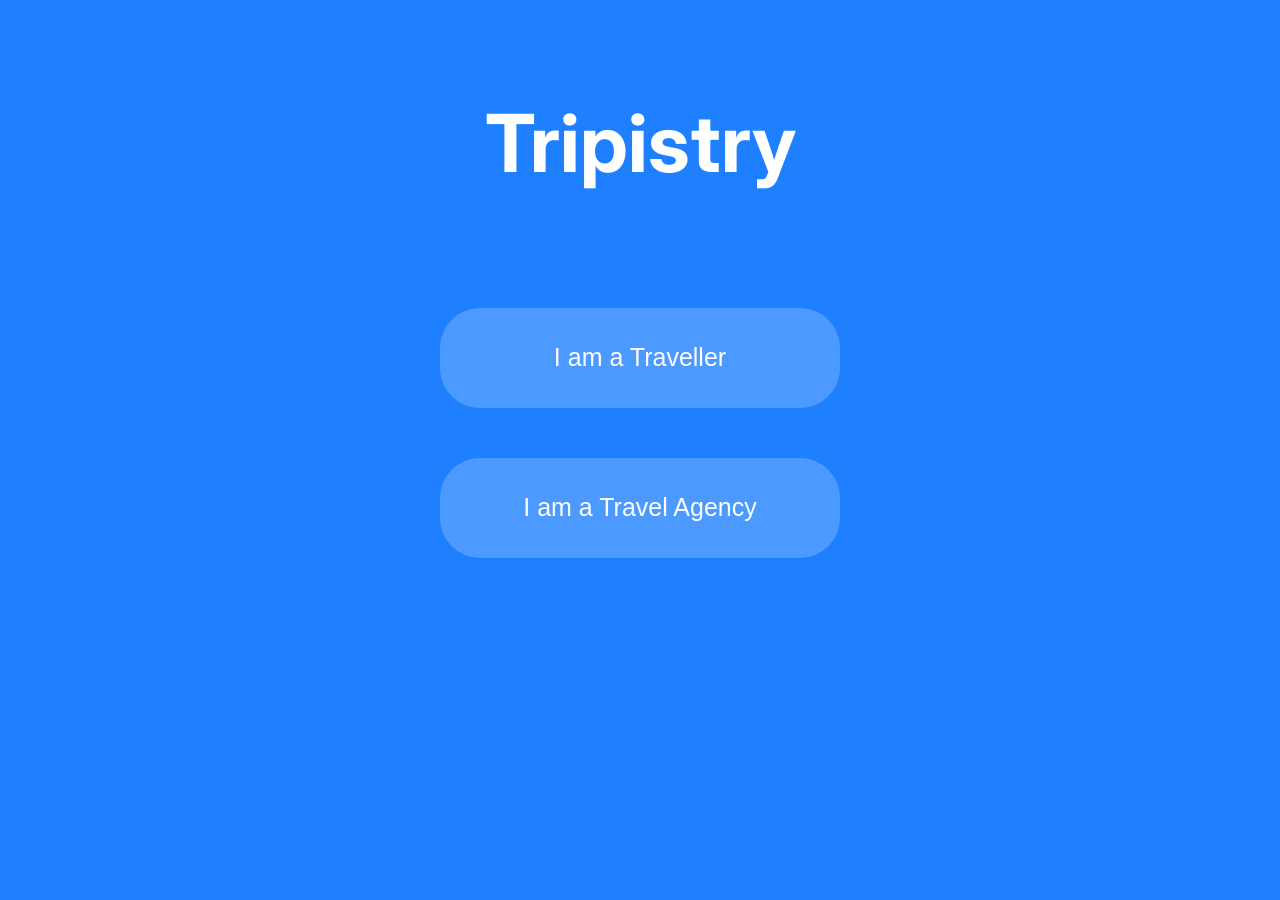
<file: index.html>
<!doctype html>
<html>
  <head>
    <style>
      body {
        display: flex;
        flex-direction: column;
        justify-content: center;
        align-items: center;
        gap: 50px;
        padding: 20px;
        font-family: "Inter", sans-serif;
        background-color: #1F80FF;
      }
      h2{
        color: white;
        font-size: 80px;
      }
      button{
        padding: 10px;
        border-radius: 40px;
        border:none;
        width: 400px;
        height: 100px;
        background: rgba(255, 255, 255, 0.2);
        color: white;
        font-size: 25px;
      }
      button:hover{
        background: rgba(255, 255, 255, 0.4)
      }
    </style>
    <title>Tripistry Home</title>
    <link rel="stylesheet" href="https://fonts.googleapis.com/css2?family=Inter:wght@400;500;600&display=swap" />
  </head>
  <body>
    
    <h2>Tripistry</h2>
    <a href = "traveller/loginTraveller.php"><button>I am a Traveller</button></a>
    <a href = "agent/loginAgency.php"><button>I am a Travel Agency</button></a>
  </body>

</html>
</file>
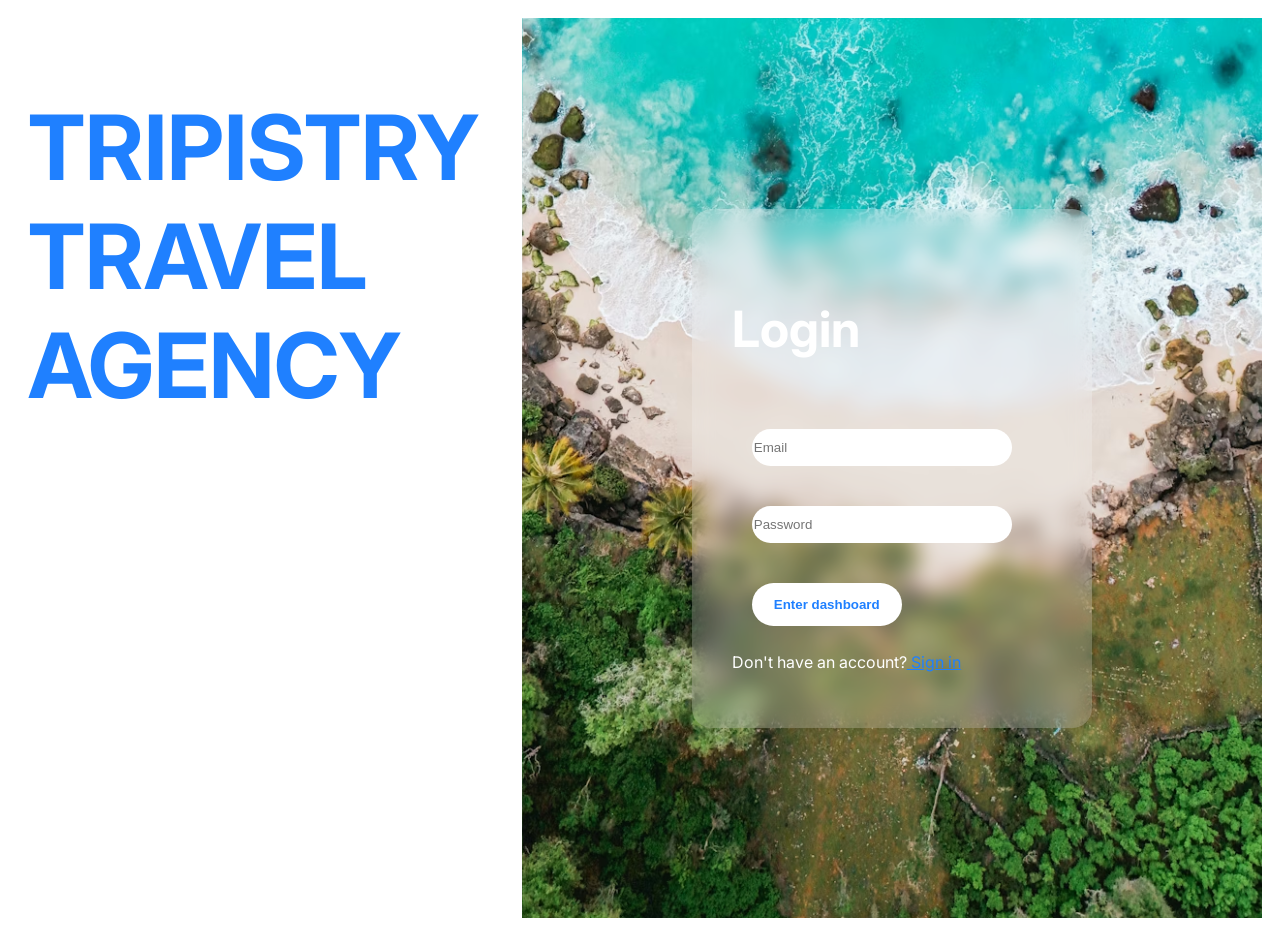
<file: loginClient.html>
<!doctype html>
<html>
  <head>
    <title>Tripistry Agency Login</title>
    <link rel="stylesheet" href="css/homePage.css" />
    <link rel="stylesheet" href="https://fonts.googleapis.com/css2?family=Inter:wght@400;500;600&display=swap" />
  </head>
  <body>
    <div class = "page">
      <div class = "left-section">
        <h2>TRIPISTRY TRAVEL AGENCY</h2>
      </div>
      <div class = "right-section">
        <div class = "login-card">
          <h3>Login</h3>
          <form action = "server/loginapi.php" method = "POST">
            <input type = "email" name="email" placeholder = "Email" required>
            <input type = "password" name="password" placeholder = "Password" required>
            <button type="submit" class="agent-button">Enter dashboard</button>
          </form>
            <p>Don't have an account?<a href = "signUpClient.html"> Sign in </a></p>
        </div>
      </div>
    </div>
  </body>

</html>
</file>
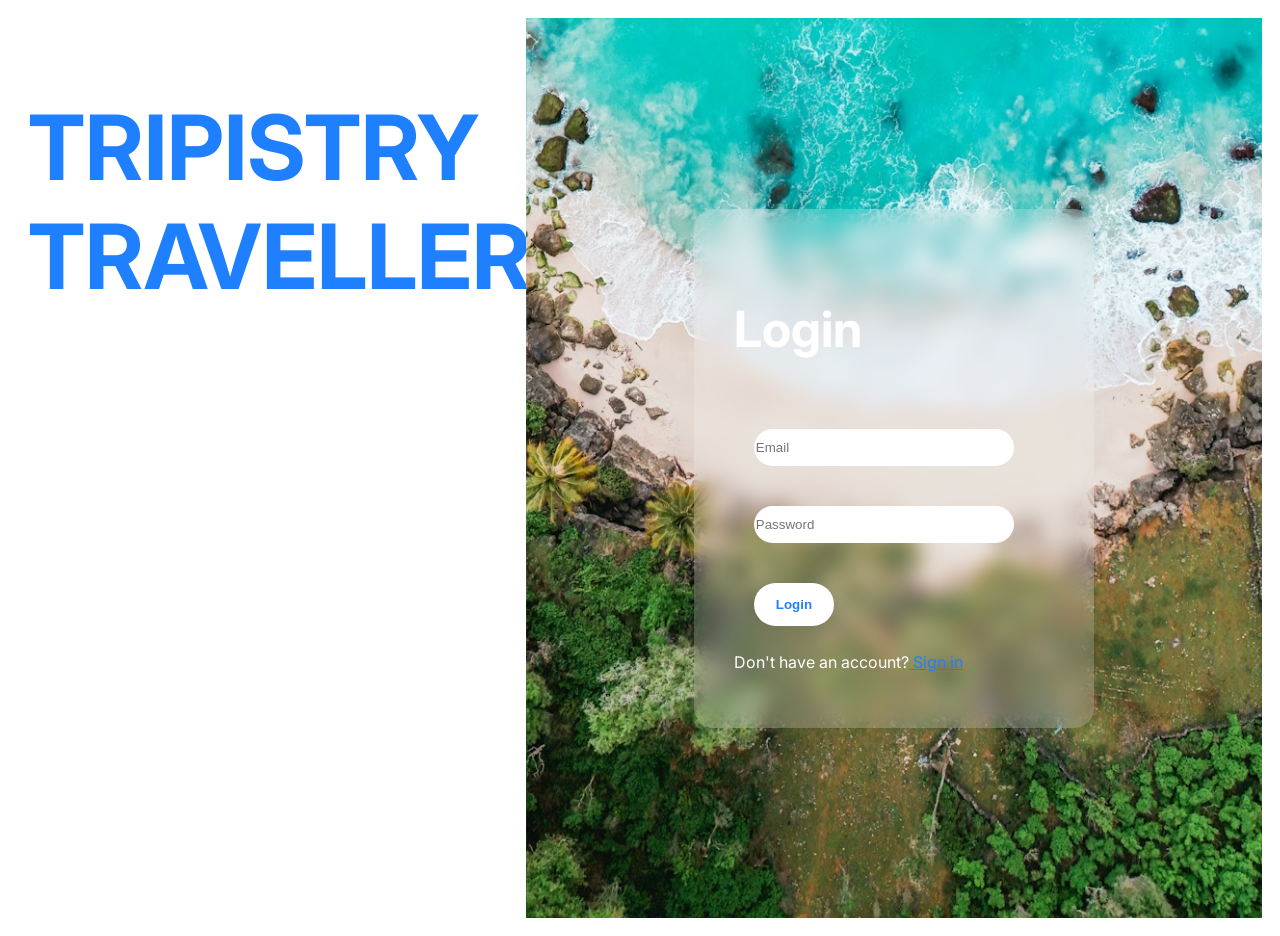
<file: loginUser.html>
<!doctype html>
<html>
  <head>
    <title>Traveller Login</title>
    <link rel="stylesheet" href="css/homePage.css" />
    <link rel="stylesheet" href="https://fonts.googleapis.com/css2?family=Inter:wght@400;500;600&display=swap" />
  </head>
  <body>
    <div class = "page">
      <div class = "left-section">
        <h2>TRIPISTRY TRAVELLER</h2>
      </div>
      <div class = "right-section">
        <div class = "login-card">
          <h3>Login</h3>
          <form action="api.php" method="POST">
          <input type = "email" name="email" placeholder = "Email" required>
          <input type = "password" name="password" placeholder = "Password" required>
          <button type="submit" class="agent-button">Login</button>
          </form>
          <p>Don't have an account?<a href = "signUpUser.html"> Sign in </a></p>
        </div>
      </div>
    </div>
  </body>

</html>
</file>
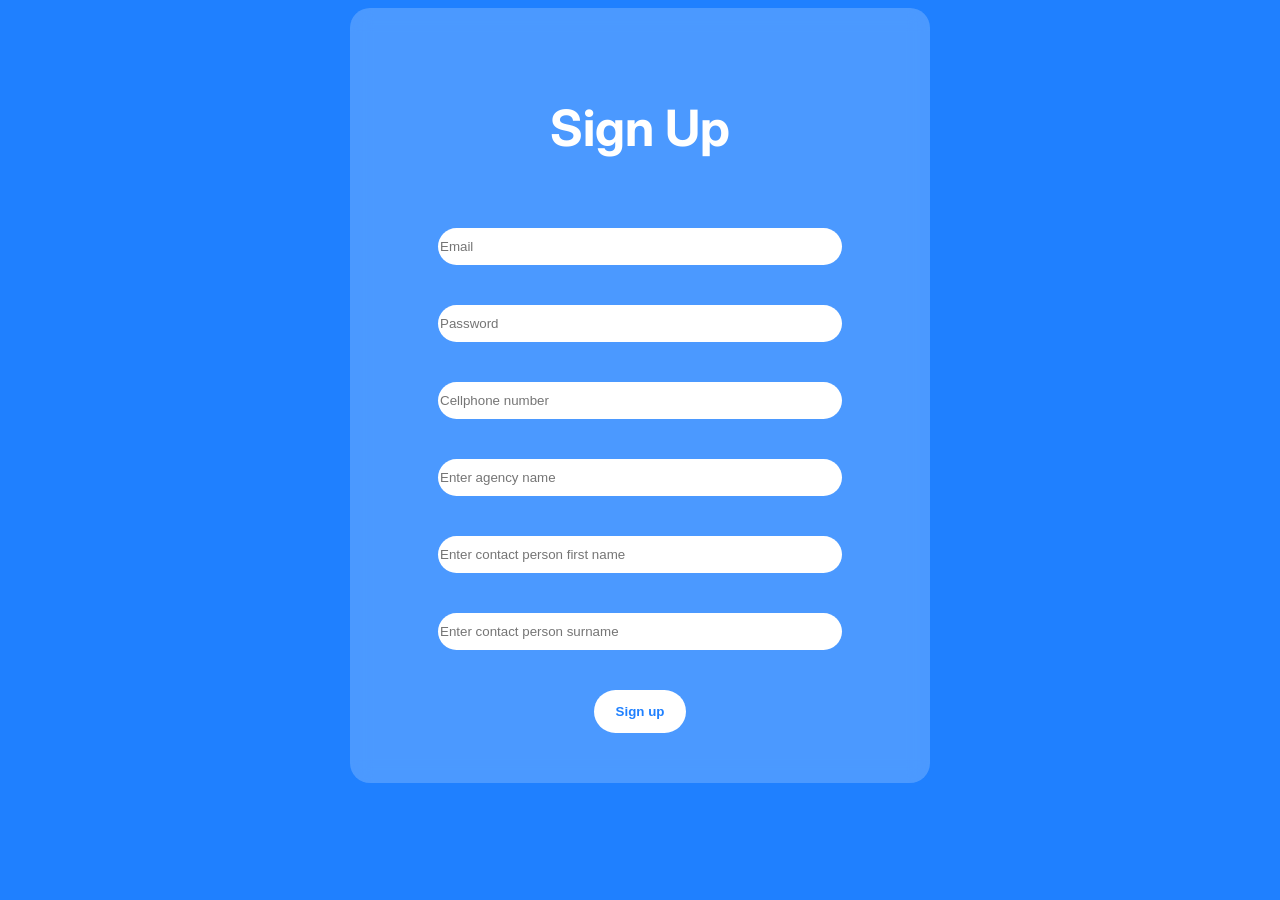
<file: signUpClient.html>
<!doctype html>
<html>
  <head>
    <title>Travel Agency Signup</title>
    <link rel="stylesheet" href="css/homePage.css" />
    <link rel="stylesheet" href="css/signUp.css" />
    <link rel="stylesheet" href="https://fonts.googleapis.com/css2?family=Inter:wght@400;500;600&display=swap" /> 
  </head>

  <div class = "login-card" style = "width: 500px">
    <form action="api.php" method="POST">
      <h3>Sign Up</h3>
        <input type = "email" name="email" placeholder = "Email" required>
        <input type = "password" name="password" placeholder = "Password" required>
        <input type="text" name = "cell" placeholder="Cellphone number" required>
        <input type="text" name="aName" placeholder="Enter agency name">
        <input type="text" name="cfname" placeholder="Enter contact person first name">
        <input type="text" name="clname" placeholder="Enter contact person surname">
        <input type="hidden" name="User_type" value="Traveller">
              <button type="submit" class="agent-button">Sign up</button>
    </form>
  </div>
</html>
</file>
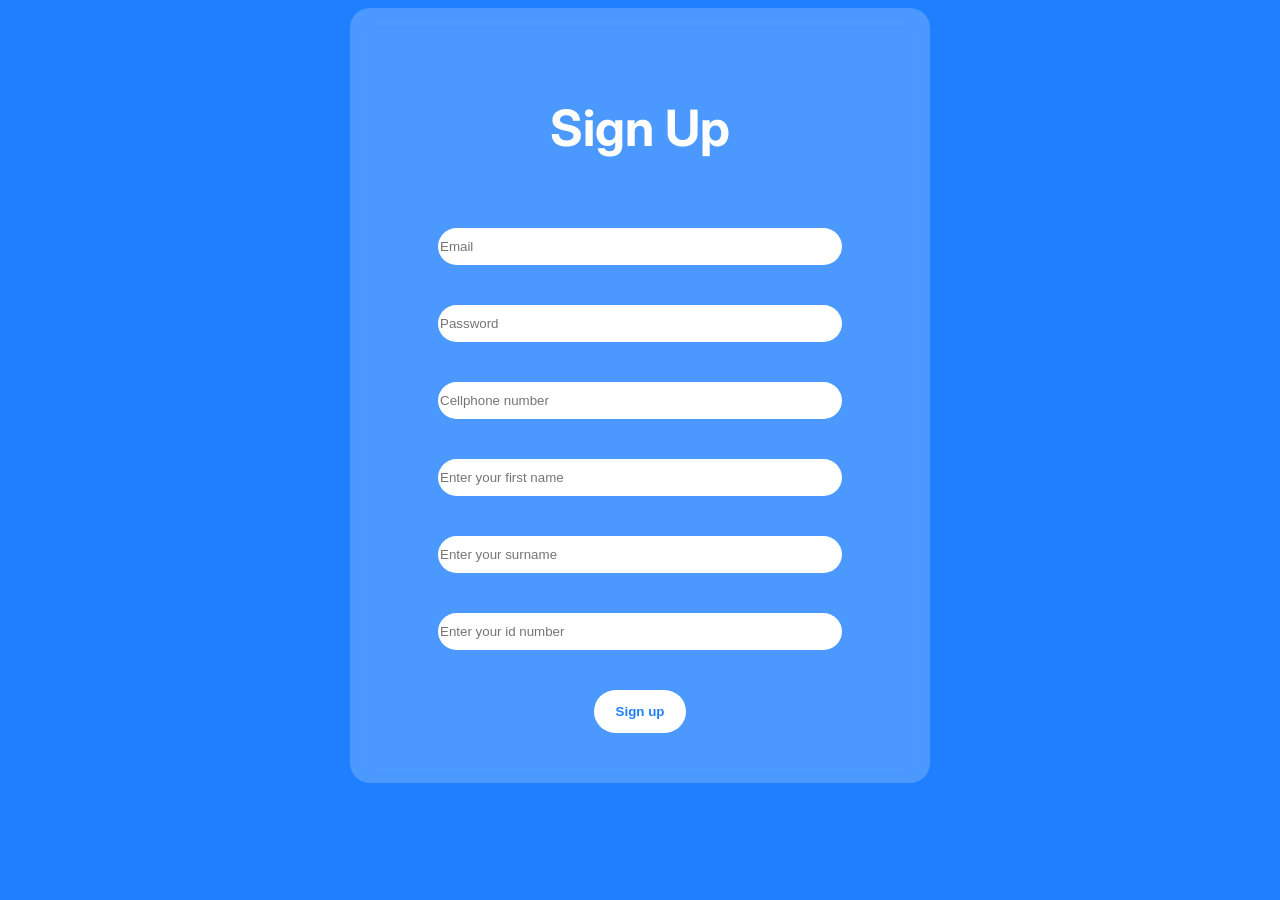
<file: signUpUser.html>
<!doctype html>
<html>
  <head>
    <title>Traveller Signup</title>
    <link rel="stylesheet" href="css/homePage.css" />
    <link rel="stylesheet" href="css/signUp.css" />
    <link rel="stylesheet" href="https://fonts.googleapis.com/css2?family=Inter:wght@400;500;600&display=swap" /> 
  </head>

  <div class = "login-card" style = "width: 500px">
    <form action="api.php" method="POST">
      <h3>Sign Up</h3>
        <input type = "email" name="email" placeholder = "Email" required>
        <input type = "password" name="password" placeholder = "Password" required>
        <input type="text" name = "cell" placeholder="Cellphone number" required>
        <input type="text" name="fname" placeholder="Enter your first name" required>
        <input type="text" name="lname" placeholder="Enter your surname" required>
        <input type="text" name="id_number" placeholder="Enter your id number" required>
        <input type="hidden" name="type" value="register" required>
        <input type="hidden" name="User_type" value="Traveller" required>
      <button type="submit" class="agent-button">Sign up</button>
    </form>
  </div>
</html>
</file>
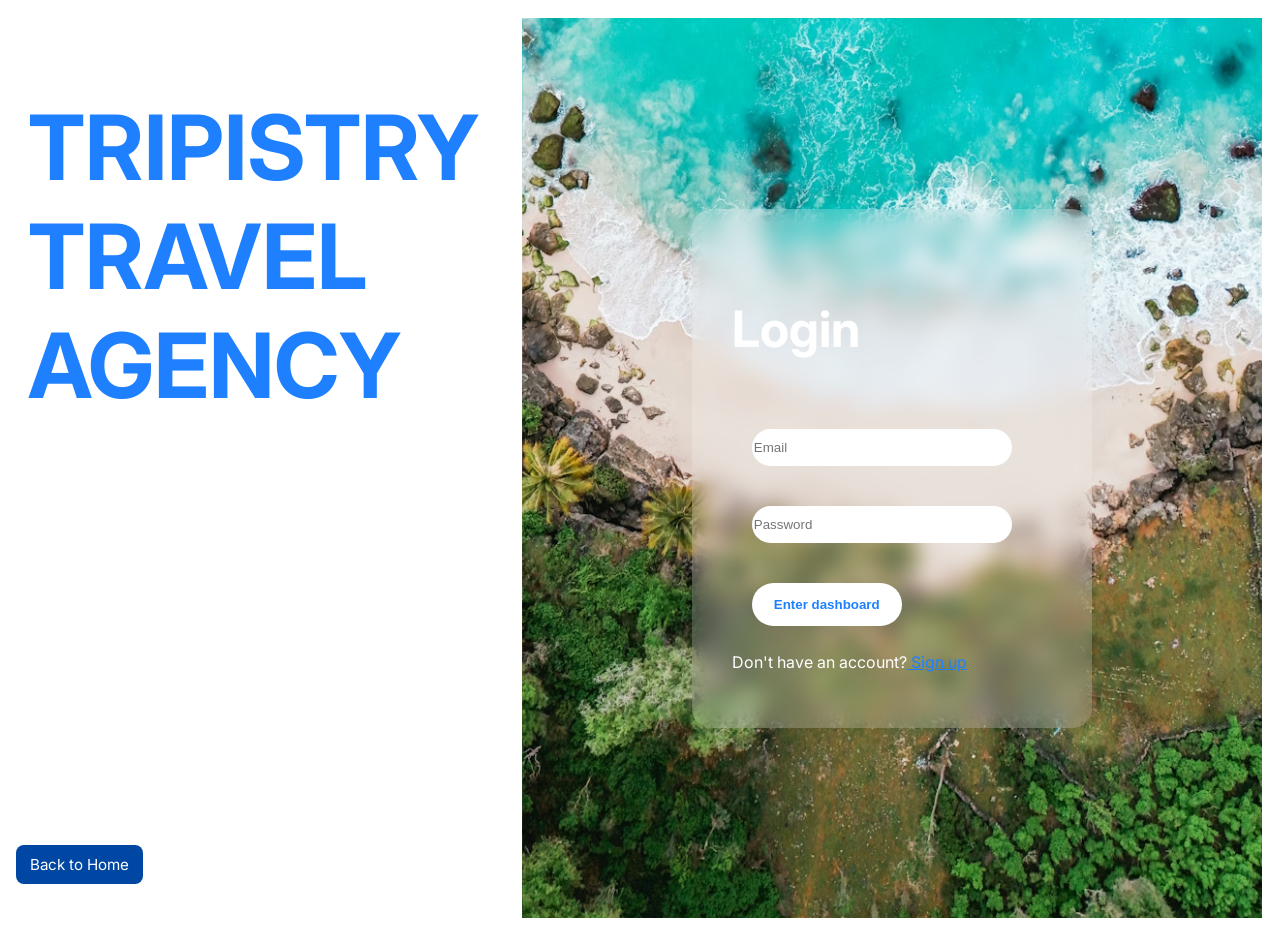
<file: agent/loginAgency.html>
<!doctype html>
<html>
  <head>
    <title>Tripistry Agency Login</title>
    <link rel="stylesheet" href="../css/homePage.css" />
    <link rel="stylesheet" href="https://fonts.googleapis.com/css2?family=Inter:wght@400;500;600&display=swap" />
  </head>
  <body>
    <div class = "page">
      <div class = "left-section">
        <h2>TRIPISTRY TRAVEL AGENCY</h2>
      </div>
      <div class = "right-section">
        <div class = "login-card">
          <h3>Login</h3>
          <form id="loginForm">
            <input type="hidden" name="type" value="login">
            <input type="hidden" name="user_type" value="Travel Agency">
            
            <input type = "email" name="email" placeholder = "Email" required>
            <input type = "password" name="password" placeholder = "Password" required>
            <button type="submit" class="agent-button">Enter dashboard</button>
          </form>
            <p>Don't have an account?<a href = "signUpAgency.html"> Sign up </a></p>
            <script src="./js/loginAgency.js"></script>
        </div>
      </div>
    </div>
    <a href="../index.html" style="position:fixed; left:16px; bottom:16px; z-index:1000; display:inline-block; padding:10px 14px; background:#0047A3; color:#fff; border-radius:8px; text-decoration:none; font-size:0.95rem;">Back to Home</a>
  </body>
  <script src="./js/loginAgency.js"></script>
</html>
</file>
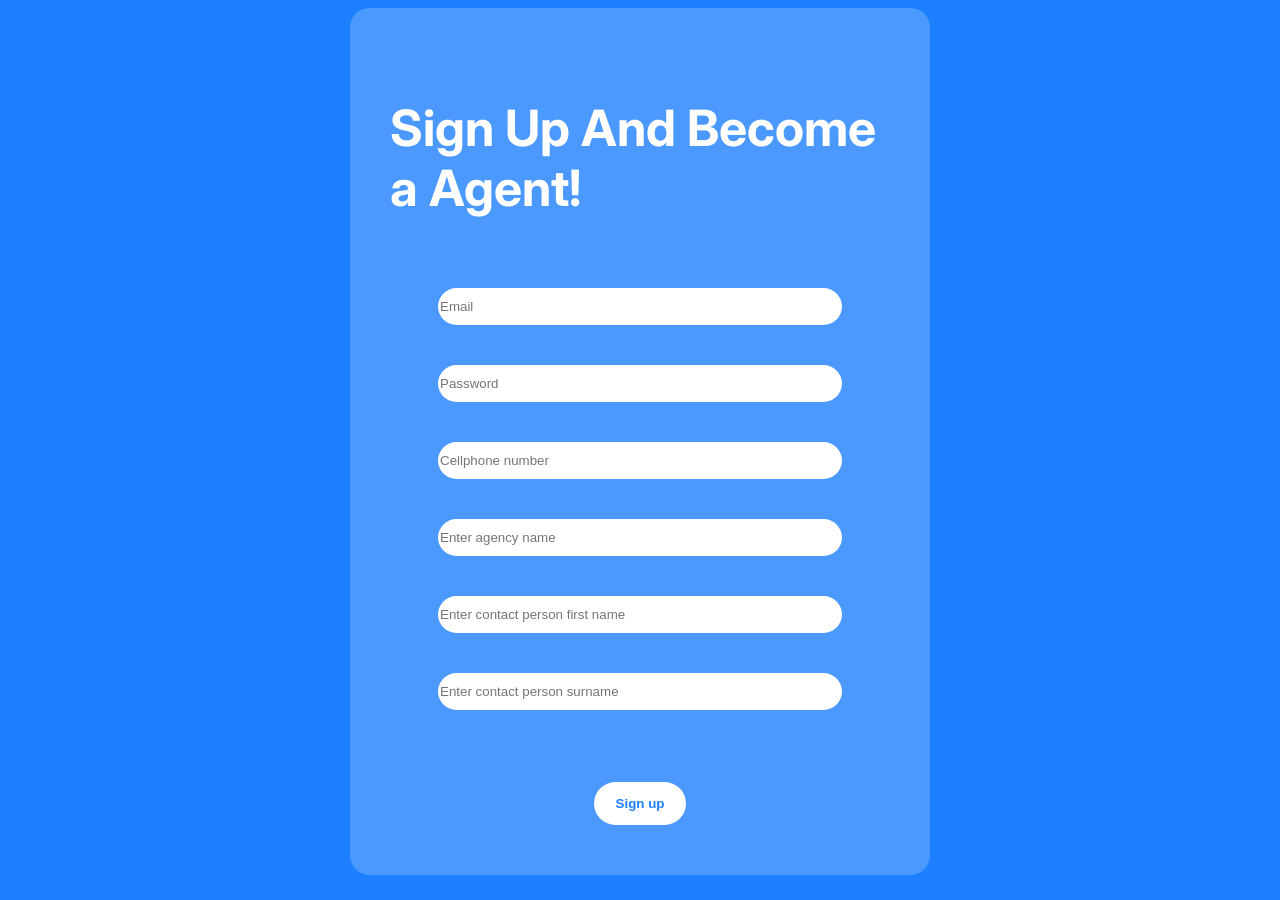
<file: agent/signUpAgency.html>
<!doctype html>
<html>
  <head>
    <title>Travel Agency Signup</title>
    <link rel="stylesheet" href="../css/homePage.css" />
    <link rel="stylesheet" href="../css/signUp.css" />
    <link rel="stylesheet" href="https://fonts.googleapis.com/css2?family=Inter:wght@400;500;600&display=swap" /> 
  </head>

  <div class = "login-card" style = "width: 500px">
    <form id="signupForm">
      <h3>Sign Up And Become a Agent!</h3>
        <input type="hidden" name="type" value="register">
        <input type="hidden" name="user_type" value="Travel Agency">

        <input type = "email" name="email" placeholder = "Email" required>
        <input type = "password" name="password" placeholder = "Password" required>
        <input type="text" name = "cell" placeholder="Cellphone number" required>
        <input type="text" name="agency_name" placeholder="Enter agency name">
        <input type="text" name="contact_fname" placeholder="Enter contact person first name">
        <input type="text" name="contact_lname" placeholder="Enter contact person surname">
        <div id="signupError" class="form-error"></div>

        <button type="submit" class="agent-button">Sign up</button>
      </form>
      <script src = "./js/signUpAgency.js"></script>
        
    
  </div>
  <script>
    const signupForm = document.getElementById('signupForm');
    const signupError = document.getElementById('signupError');
    signupForm.addEventListener('submit', async (event) => {
      event.preventDefault();
      signupError.textContent = '';
      const formData = new FormData(signupForm);
      const data = Object.fromEntries(formData.entries());
      const response = await fetch('../api.php', {
        method: 'POST',
        headers: { 'Content-Type': 'application/json' },
        body: JSON.stringify(data)
      });
      const result = await response.json();
      if (!response.ok) {
        signupError.textContent = result.data?.reason || 'Signup failed. Please try again.';
        return;
      }
      window.location.href = 'loginAgency.html';
    });
  </script>
</html>
</file>
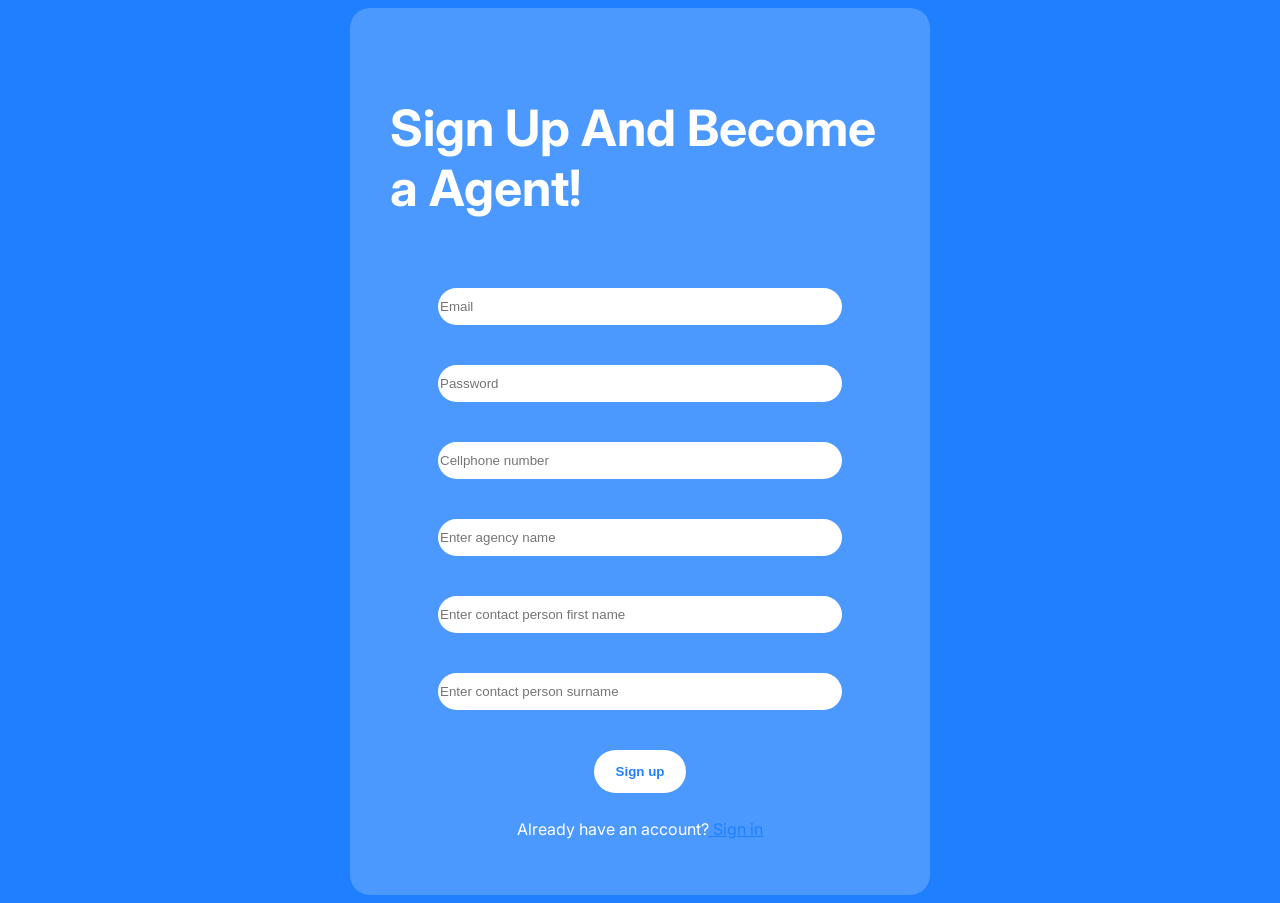
<file: agent/signUpClient.html>
<!doctype html>
<html>
  <head>
    <title>Travel Agency Signup</title>
    <link rel="stylesheet" href="../css/homePage.css" />
    <link rel="stylesheet" href="../css/signUp.css" />
    <link rel="stylesheet" href="https://fonts.googleapis.com/css2?family=Inter:wght@400;500;600&display=swap" /> 
  </head>

  <div class = "login-card" style = "width: 500px">
    <form action="../api.php" method="POST">
      <h3>Sign Up And Become a Agent!</h3>
        <input type = "email" name="email" placeholder = "Email" required>
        <input type = "password" name="password" placeholder = "Password" required>
        <input type="text" name = "cell" placeholder="Cellphone number" required>
        <input type="text" name="aName" placeholder="Enter agency name">
        <input type="text" name="cfname" placeholder="Enter contact person first name">
        <input type="text" name="clname" placeholder="Enter contact person surname">
        <input type="hidden" name="User_type" value="Traveller">
              <button type="submit" class="agent-button">Sign up</button>
        <p>Already have an account?<a href = "loginAgency.html"> Sign in </a></p>
    </form>
  </div>
</html>
</file>
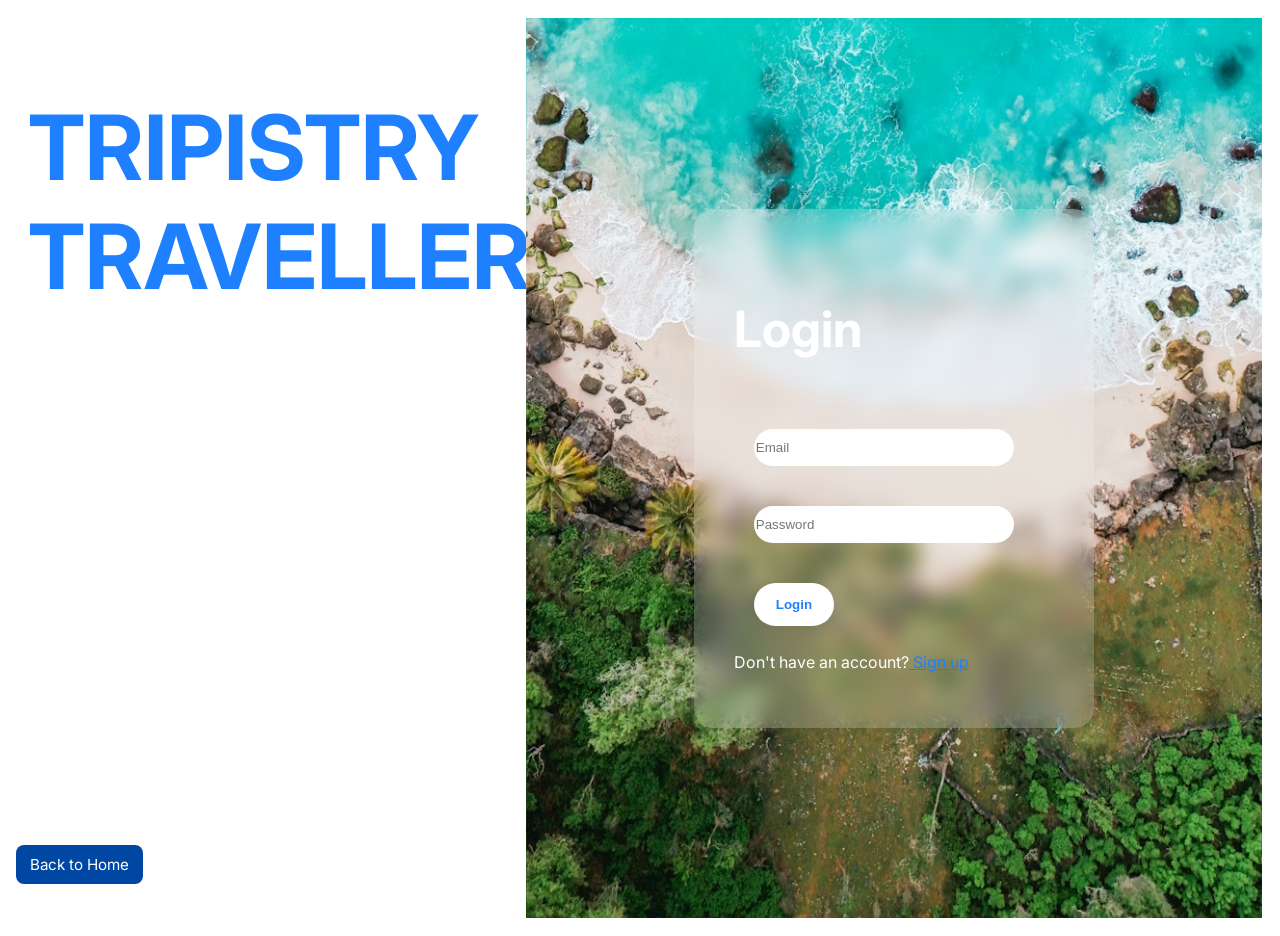
<file: traveller/loginTraveller.html>
<!doctype html>
<html>
  <head>
    <title>Traveller Login</title>
    <link rel="stylesheet" href="../css/homePage.css" />
    <link rel="stylesheet" href="https://fonts.googleapis.com/css2?family=Inter:wght@400;500;600&display=swap" />
  </head>
  <body>
    <div class = "page">
      <div class = "left-section">
        <h2>TRIPISTRY TRAVELLER</h2>
      </div>
      <div class = "right-section">
        <div class = "login-card">
          <h3>Login</h3>
          <form action="../api.php" method="POST" id="loginForm">
          <input type="hidden" name="type" value="login">
          <input type="hidden" name="user_type" value="Traveller">

          <input type = "email" name="email" placeholder = "Email" required>
          <input type = "password" name="password" placeholder = "Password" required>
          <button type="submit" class="agent-button">Login</button>
          </form>
          <p>Don't have an account?<a href = "signUpTraveller.html"> Sign up </a></p>
        </div>
      </div>
    </div>
    <a href="../index.html" style="position:fixed; left:16px; bottom:16px; z-index:1000; display:inline-block; padding:10px 14px; background:#0047A3; color:#fff; border-radius:8px; text-decoration:none; font-size:0.95rem;">Back to Home</a>
  </body>
  <script src="./js/loginTraveller.js"></script>
</html>
</file>
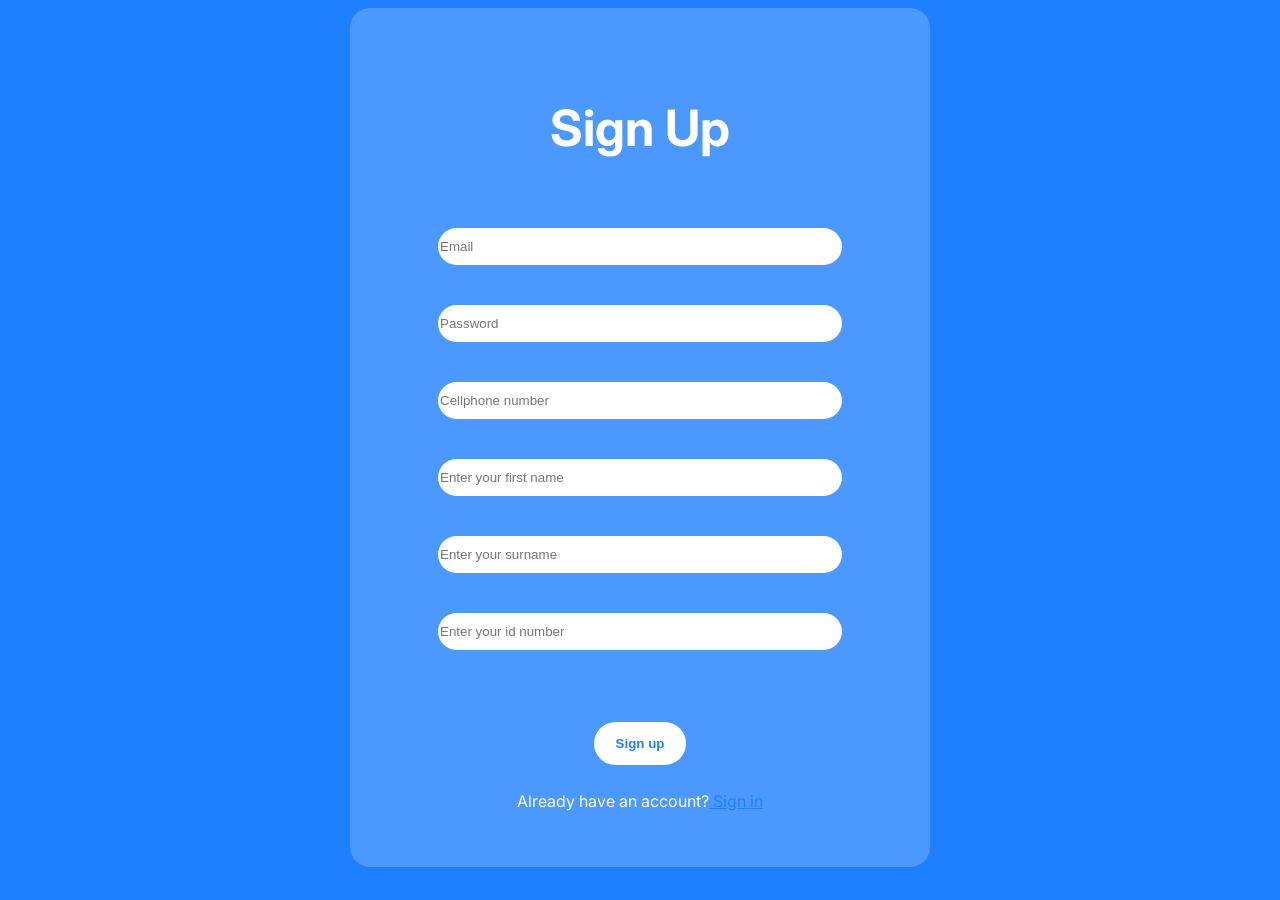
<file: traveller/signUpTraveller.html>
<!doctype html>
<html>
  <head>
    <title>Traveller Signup</title>
    <link rel="stylesheet" href="../css/homePage.css" />
    <link rel="stylesheet" href="../css/signUp.css" />
    <link rel="stylesheet" href="https://fonts.googleapis.com/css2?family=Inter:wght@400;500;600&display=swap" /> 
  </head>

  <div class = "login-card" style = "width: 500px">
    <form id="signupForm">
      <h3>Sign Up</h3>
        <input type="hidden" name="type" value="register">
        <input type="hidden" name="user_type" value="Traveller">

        <input type = "email" name="email" placeholder = "Email" required>
        <input type = "password" name="password" placeholder = "Password" required>
        <input type="text" name = "cell" placeholder="Cellphone number" required>
        <input type="text" name="fname" placeholder="Enter your first name" required>
        <input type="text" name="lname" placeholder="Enter your surname" required>
        <input type="text" name="id_number" placeholder="Enter your id number" required>
        <div id="signupError" class="form-error"></div>
      <button type="submit" class="agent-button">Sign up</button>
      <p>Already have an account?<a href = "loginTraveller.html"> Sign in </a></p>
    </form>
  </div>
  <script>
    const signupForm = document.getElementById('signupForm');
    const signupError = document.getElementById('signupError');
    signupForm.addEventListener('submit', async (event) => {
      event.preventDefault();
      signupError.textContent = '';
      const formData = new FormData(signupForm);
      const data = Object.fromEntries(formData.entries());
      const response = await fetch('../api.php', {
        method: 'POST',
        headers: { 'Content-Type': 'application/json' },
        body: JSON.stringify(data)
      });
      const result = await response.json();
      if (!response.ok) {
        signupError.textContent = result.data?.reason || 'Signup failed. Please try again.';
        return;
      }
      window.location.href = 'loginTraveller.html';
    });
  </script>
</html>
</file>
<file: css/homePage.css>
body {
  font-family: "Inter", sans-serif;
}
h2{
  color: #1F80FF;
}

.page{
  display: flex;
  height: 100vh;
  padding: 10px;
}

.left-section{
  width: 40%;
  margin-left: 10px;
  font-size: 60px;

}

.right-section{
  width: 60%;
  background-image: url("../img/tripBack.avif");
  background-size: cover;
  background-position: center;
  display: flex;
  justify-content: center;
  align-items: center;
}

.login-card{
  width: 320px;
  padding: 40px;
  background: rgba(255, 255, 255, 0.2);
  border-radius: 20px;
  backdrop-filter: blur(10px);
  color: white;
}

.login-card h3{
  font-size: 50px;
  color: white;
}
.login-card h4{
  color: white;
}
.agent-button{
  display: inline-block;
  margin: 20px 20px 10px;
  padding: 14px 22px;
  border: none;
  border-radius: 24px;
  background: white;
  color: #1f80ff;
  text-decoration: none;
  font-weight: 700;
}

input[type="text"],
input[type="password"],
input[type="email"]
{
  width: 80%;
  height: 35px;
  margin: 20px;
  border-radius: 20px;
  border:none;
}

a{
  color: #1F80FF;
}


button{
	cursor: pointer;
}
</file>
<file: css/signUp.css>
body{
  display: flex;
  justify-content: center;
  align-items:center;
  background-color: #1F80FF;
}
form{
  display:flex;
  flex-direction: column;
  justify-content:center;
  align-items: center;
}

.form-error {
  width: 90%;
  margin: 0 0 12px;
  color: #b12a2a;
  font-size: 0.95rem;
  text-align: left;
  min-height: 1.25rem;
}

.submit{
  border-radius: 20px;
  border: none;
  width: 90%;
  height: 50px;
  background-color: #0047A3;
  color: white;
  padding: 10px;
  font-size: 20px;
}

.submit:hover{
  cursor: pointer;
  box-shadow: 0px 8px 16px rgb(233, 233, 231);
}
</file>
